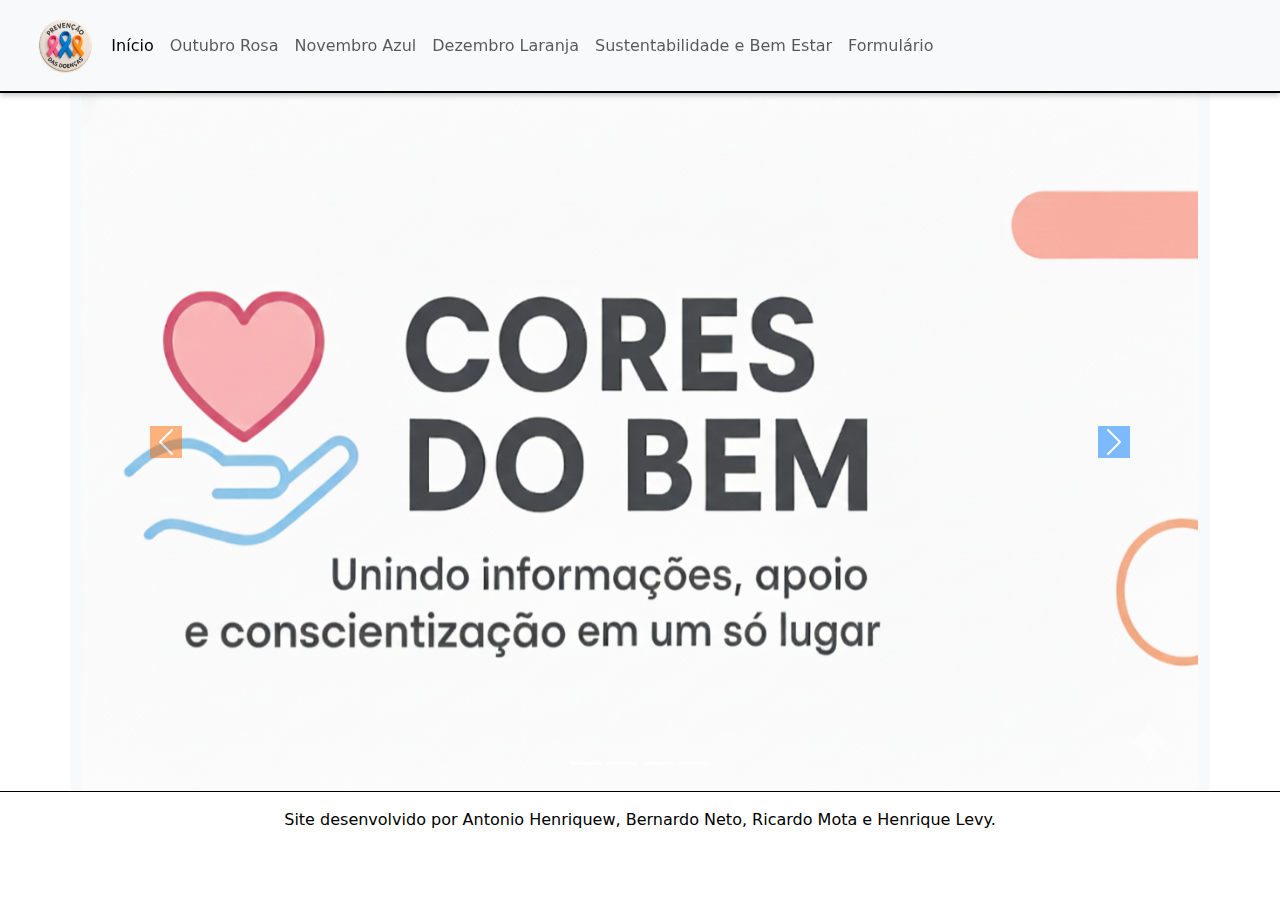
<file: index.html>
<!DOCTYPE html>
<html lang="pt-BR">
<head>
    <meta charset="UTF-8">
    <meta name="viewport" content="width=device-width, initial-scale=1.0">
    <title>Início - Cores do Bem</title>
    <link rel="stylesheet" href="style.css">
    <link href="https://cdn.jsdelivr.net/npm/bootstrap@5.3.3/dist/css/bootstrap.min.css" rel="stylesheet">
    <link rel="icon" type="image/x-icon" href="Imagens/logo.png">
    <script src="https://cdn.jsdelivr.net/npm/bootstrap@5.3.3/dist/js/bootstrap.bundle.min.js"></script>
</head>

<body>
    <nav class="navbar navbar-expand-lg bg-body-tertiary sticky-top">
        
        <div class="container-fluid">
            <a class="navbar-brand" href="#"></a>
            <img src="Imagens/logo.png" alt="Logo do site" class="logo">
            <button class="navbar-toggler" type="button" data-bs-toggle="collapse" data-bs-target="#navbarColor04" aria-controls="navbarColor04" aria-expanded="false" aria-label="Toggle navigation">
            <span class="navbar-toggler-icon"></span>
            </button>

                <div class="collapse navbar-collapse" id="navbarColor04">
                    <ul class="navbar-nav me-auto">
                        <li class="nav-item">
                            <a class="nav-link active" href="#">Início
                            <span class="visually-hidden">(current)</span>
                            </a>
                        </li>
                        <li class="nav-item">
                            <a class="nav-link" href="outubro_rosa.html">Outubro Rosa</a>
                        </li>
                        <li class="nav-item">
                        <a class="nav-link" href="novembro_azul.html">Novembro Azul</a>
                        </li>
                        <li class="nav-item">
                            <a class="nav-link" href="dezembro_laranja.html">Dezembro Laranja</a>
                        </li>
                        <li class="nav-item">
                            <a class="nav-link" href="ods.html">Sustentabilidade e Bem Estar</a>
                        </li>
                        <li class="nav-item">
                            <a class="nav-link" href="formulario.html">Formulário</a>
                        </li>
                    </ul>
            </div>
        </div>
    </nav>

    <section class="container container-fluid bg-body-tertiary text-black">
            <div id="demo" class="carousel slide" data-bs-ride="carousel">
                <div class="carousel-indicators">
                    <button type="button" data-bs-target="#demo" data-bs-slide-to="0" class="active"></button>
                    <button type="button" data-bs-target="#demo" data-bs-slide-to="1"></button>
                    <button type="button" data-bs-target="#demo" data-bs-slide-to="2"></button>
                    <button type="button" data-bs-target="#demo" data-bs-slide-to="3"></button>
                </div>

                <div class="carousel-inner">
                    <div class="carousel-item active">
                        <img src="Imagens/banner.png" alt="Banner do site escrito cores do bem" class="d-block" style="width:100%">
                    </div>

                    <div class="carousel-item">
                        <img src="Imagens/outubrott.png" alt="Outubro rosa" class="d-block" style="width:100%">
                    </div>

                    <div class="carousel-item">
                        <img src="Imagens/novembrott.png" alt="Novembro azul" class="d-block" style="width:100%">
                    </div>

                    <div class="carousel-item">
                        <img src="Imagens/dezembrott.png" alt="Dezembro laranja" class="d-block" style="width:100%">
                    </div>
                </div>

                <button class="carousel-control-prev" type="button" data-bs-target="#demo" data-bs-slide="prev">
                    <span class="carousel-control-prev-icon"></span>
                </button>
                
                <button class="carousel-control-next" type="button" data-bs-target="#demo" data-bs-slide="next">
                    <span class="carousel-control-next-icon"></span>
                </button>
            </div>
    </section>

    <div vw class="enabled">
        <div vw-access-button class="active"></div>
            <div vw-plugin-wrapper>
                <div class="vw-plugin-top-wrapper"></div>
            </div>
    </div>
    <script src="https://vlibras.gov.br/app/vlibras-plugin.js"></script>
    <script>
    new window.VLibras.Widget('https://vlibras.gov.br/app');
    </script>

    <footer>
        <p>Site desenvolvido por Antonio Henriquew, Bernardo Neto, Ricardo Mota e Henrique Levy.</p>
    </footer>
</body>
</html>
</file>
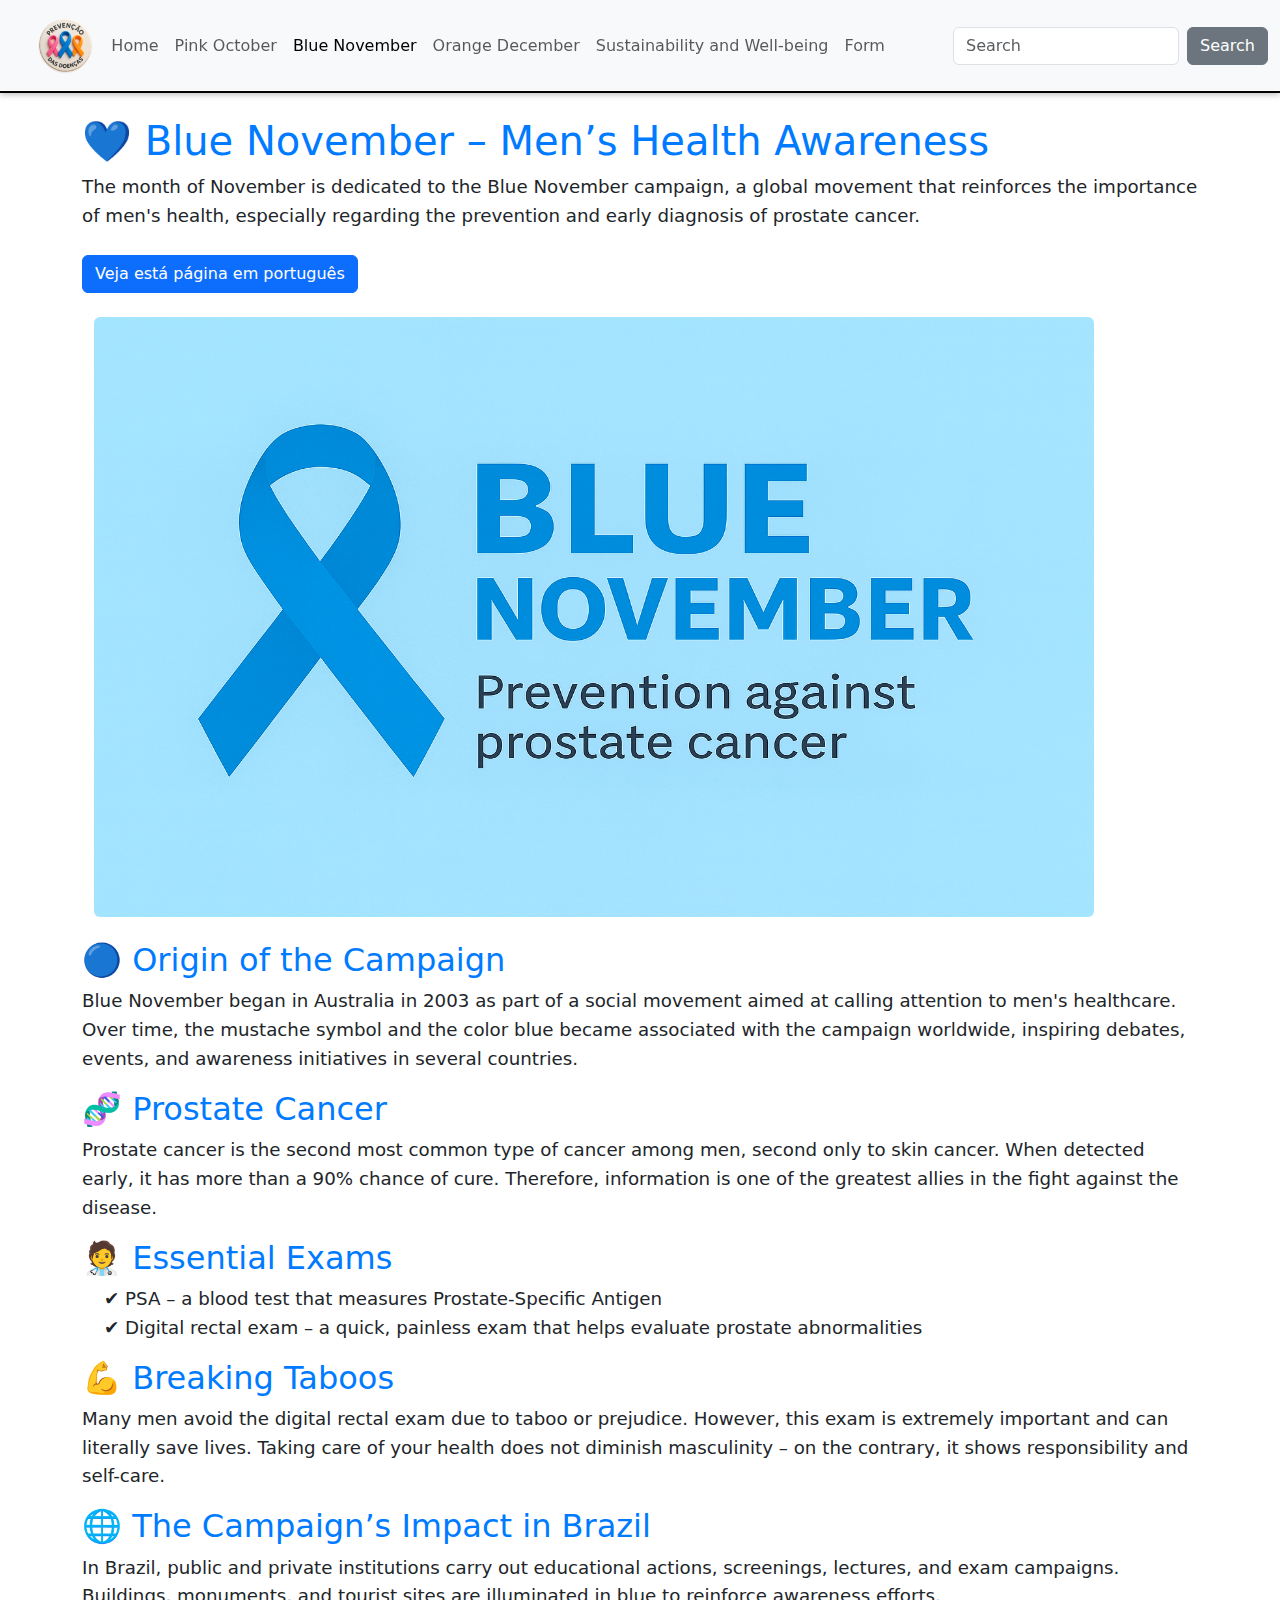
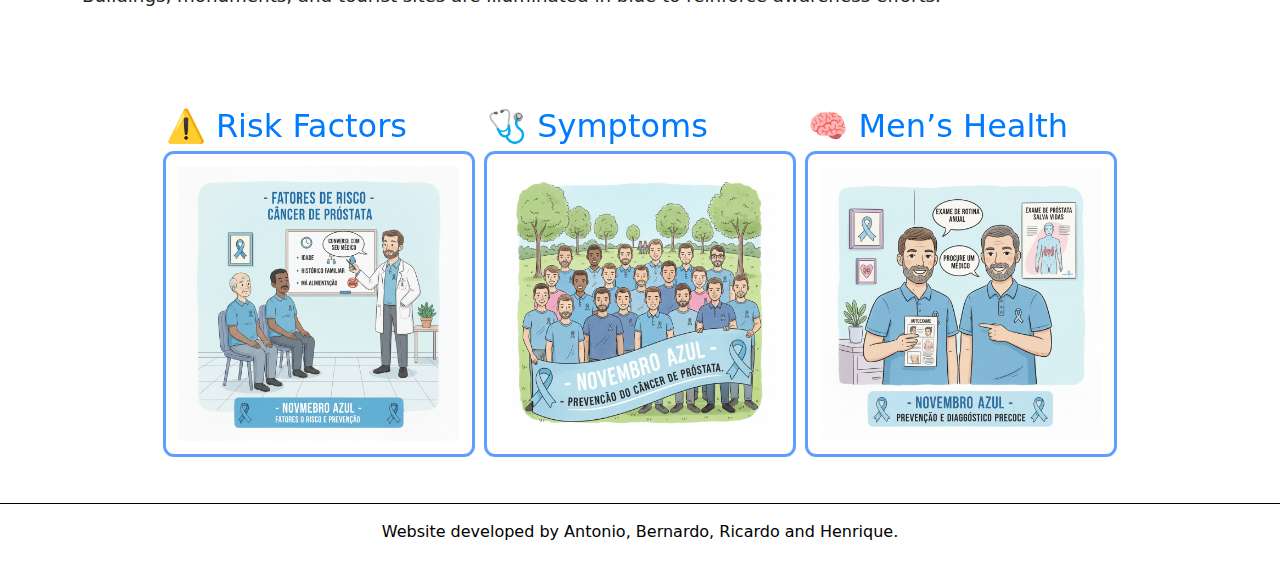
<file: blue_november.html>
<!DOCTYPE html>
<html lang="en">
<head>
    <meta charset="UTF-8">
    <meta name="viewport" content="width=device-width, initial-scale=1.0">
    <title>Blue November - Cores do Bem</title>
    <link rel="stylesheet" href="style.css">
    <link href="https://cdn.jsdelivr.net/npm/bootstrap@5.3.3/dist/css/bootstrap.min.css" rel="stylesheet">
    <script src="https://cdn.jsdelivr.net/npm/bootstrap@5.3.3/dist/js/bootstrap.bundle.min.js"></script>
    <script src="https://code.jquery.com/jquery-3.6.0.min.js"></script>
    <link rel="icon" type="image/x-icon" href="Imagens/logo.png">
</head>

<body>
<nav class="navbar navbar-expand-lg bg-body-tertiary sticky-top">
    <div class="container-fluid">
        <a class="navbar-brand" href="#"></a>
        <img src="Imagens/logo.png" alt="Website logo" class="logo">
        <button class="navbar-toggler" type="button" data-bs-toggle="collapse" data-bs-target="#navbarColor04" aria-controls="navbarColor04" aria-expanded="false" aria-label="Toggle navigation">
            <span class="navbar-toggler-icon"></span>
        </button>

        <div class="collapse navbar-collapse" id="navbarColor04">
            <ul class="navbar-nav me-auto">
                <li class="nav-item">
                    <a class="nav-link" href="index.html">Home</a>
                </li>
                <li class="nav-item">
                    <a class="nav-link" href="outubro_rosa.html">Pink October</a>
                </li>
                <li class="nav-item">
                    <a class="nav-link active" href="blue_november.html">Blue November</a>
                </li>
                <li class="nav-item">
                    <a class="nav-link" href="dezembro_laranja.html">Orange December</a>
                </li>
                <li class="nav-item">
                    <a class="nav-link" href="ods.html">Sustainability and Well-being</a>
                </li>
                <li class="nav-item">
                    <a class="nav-link" href="formulario.html">Form</a>
                </li>
            </ul>

            <form class="d-flex">
                <input class="form-control me-sm-2" type="search" placeholder="Search">
                <button class="btn btn-secondary my-2 my-sm-0" type="submit">Search</button>
            </form>
        </div>
    </div>
</nav>

<div class="container mt-4">
    <h1 style="color: #007BFF;">💙 Blue November – Men’s Health Awareness</h1>
    <p>
        The month of November is dedicated to the Blue November campaign, a global movement that reinforces the importance 
        of men's health, especially regarding the prevention and early diagnosis of prostate cancer.
    </p>
    <a href="novembro_azul.html" class="btn btn-primary mt-2">Veja está página em português</a>

    <div class="container mt-4">
        <img src="Imagens/eng_nov_copy_1000x600.png" alt="Blue November" class="img-fluid">
    </div><br>

    <h2 style="color: #007BFF;">🔵 Origin of the Campaign</h2>
    <p>
        Blue November began in Australia in 2003 as part of a social movement aimed at calling attention to men's healthcare. 
        Over time, the mustache symbol and the color blue became associated with the campaign worldwide, inspiring debates, 
        events, and awareness initiatives in several countries.
    </p>

    <h2 style="color: #007BFF;">🧬 Prostate Cancer</h2>
    <p>
        Prostate cancer is the second most common type of cancer among men, second only to skin cancer.  
        When detected early, it has more than a 90% chance of cure. Therefore, information is one of the greatest allies 
        in the fight against the disease.
    </p>

    <h2 style="color: #007BFF;">🧑‍⚕️ Essential Exams</h2>
    <ul>
        <li>✔ PSA – a blood test that measures Prostate-Specific Antigen</li>
        <li>✔ Digital rectal exam – a quick, painless exam that helps evaluate prostate abnormalities</li>
    </ul>

    <h2 style="color: #007BFF;">💪 Breaking Taboos</h2>
    <p>
        Many men avoid the digital rectal exam due to taboo or prejudice.  
        However, this exam is extremely important and can literally save lives.  
        Taking care of your health does not diminish masculinity – on the contrary, it shows responsibility and self-care.
    </p>

    <h2 style="color: #007BFF;">🌐 The Campaign’s Impact in Brazil</h2>
    <p>
        In Brazil, public and private institutions carry out educational actions, screenings, lectures, and exam campaigns.  
        Buildings, monuments, and tourist sites are illuminated in blue to reinforce awareness efforts.
    </p>

        <section id="linguagens" class="container p-5 my-5 bg-white text-white">
        <div class="flip-card">
            <h2 style="color: #007BFF;">⚠️ Risk Factors</h2>
            <div class="flip-card-inner">
                <div class="flip-card-front" style="box-shadow: 0px 0px 0px 3px rgba(0, 102, 255, 0.637);">
                    <img src="Imagens/card_nov2.png" class="cards">
                </div>
                <div class="flip-card-back" style="background-image: url(Imagens/fundoazul.png)">
                    <ul>
                        <li>👴 Age over 50</li>
                        <li>🧬 Family history</li>
                        <li>👨🏿 Higher incidence in Black men</li>
                        <li>⚖️ Obesity and poor diet</li>
                        <li>🚶 Sedentary lifestyle</li>
                    </ul>
                </div>
            </div>
        </div>

        <div class="flip-card">
            <h2 style="color: #007BFF;">🩺 Symptoms</h2>
            <div class="flip-card-inner">
                <div class="flip-card-front" style="box-shadow: 0px 0px 0px 3px rgba(0, 102, 255, 0.637);">
                    <img src="Imagens/card_nov.png" class="cards">
                </div>
                <div class="flip-card-back" style="background-image: url(Imagens/fundoazul.png)">
                    <ul>
                        <li>💧 Difficulty urinating</li>
                        <li>🔥 Burning sensation</li>
                        <li>🩸 Blood in the urine</li>
                        <li>⚠️ Bone pain</li>
                    </ul>
                </div>
            </div>
        </div>

        <div class="flip-card">
            <h2 style="color: #007BFF;">🧠 Men’s Health</h2>
            <div class="flip-card-inner">
                <div class="flip-card-front" style="box-shadow: 0px 0px 0px 3px rgba(0, 102, 255, 0.637);">
                    <img src="Imagens/card_nov3.png" class="cards">
                </div>
                <div class="flip-card-back" style="background-image: url(Imagens/fundoazul.png)">
                    <ul>
                        <li>❤️ Cardiovascular health</li>
                        <li>⚖️ Weight control</li>
                        <li>🧘 Mental health and depression prevention</li>
                        <li>🍎 Healthy lifestyle habits</li>
                        <li>🚭 Smoking cessation</li>
                    </ul>
                </div>
            </div>
        </div>
    </section>
</div>

<footer>
    <p>Website developed by Antonio, Bernardo, Ricardo and Henrique.</p>
</footer>

<div vw class="enabled">
    <div vw-access-button class="active"></div>
    <div vw-plugin-wrapper>
        <div class="vw-plugin-top-wrapper"></div>
    </div>
</div>
<script src="https://vlibras.gov.br/app/vlibras-plugin.js"></script>
<script> new window.VLibras.Widget('https://vlibras.gov.br/app'); </script>
<script>
    $('.flip-card').on('click', function () {
        $(this).find('.flip-card-inner').toggleClass('flipped');
    });
</script>

</body>
</html>
</file>
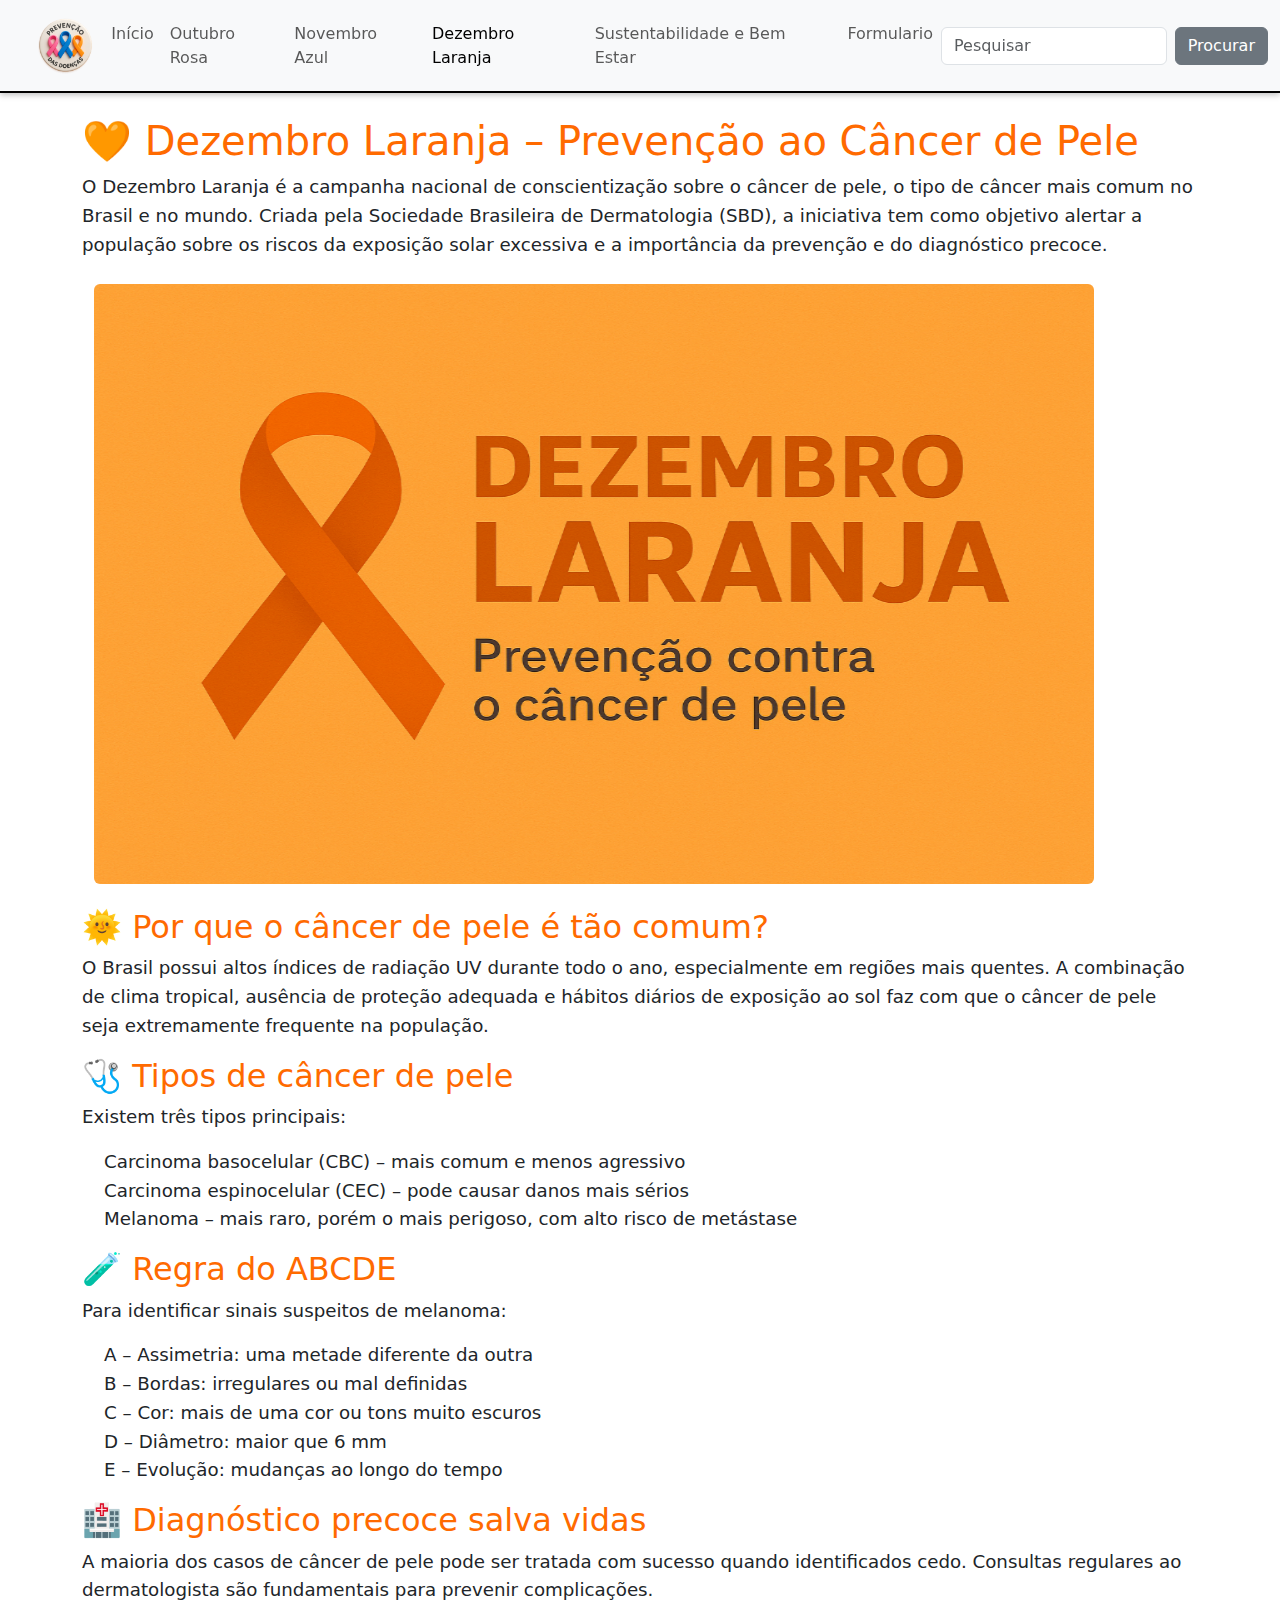
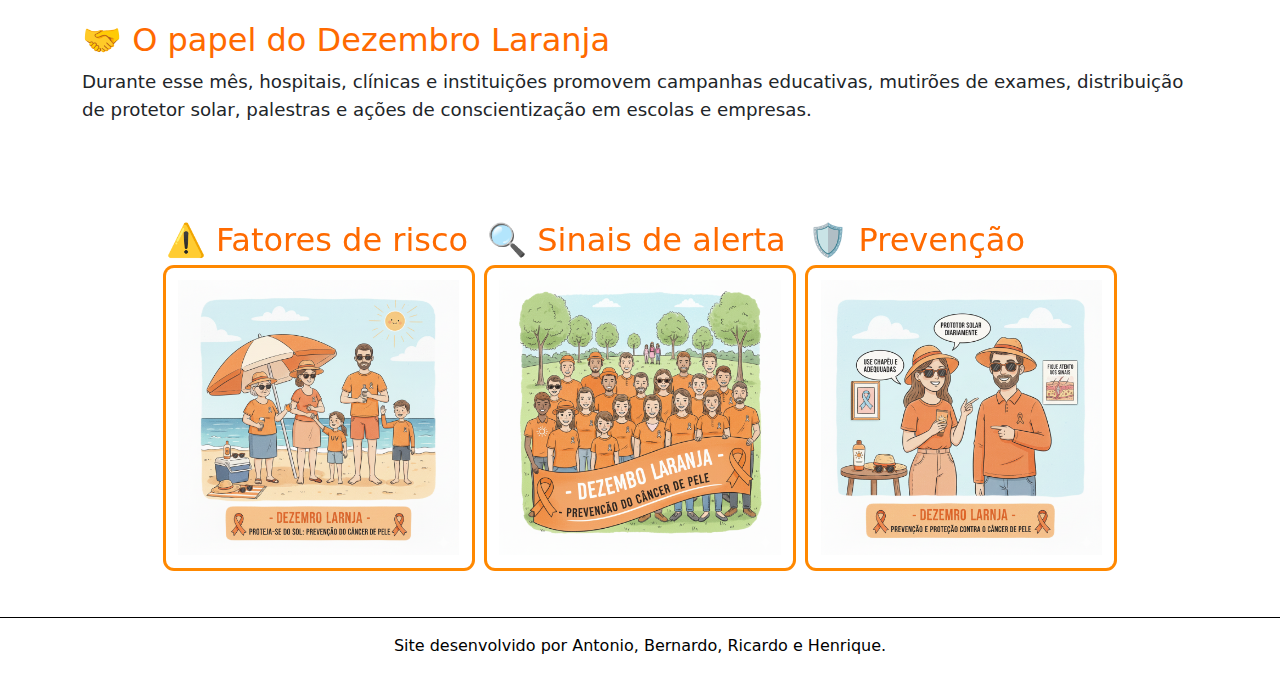
<file: dezembro_laranja.html>
<!DOCTYPE html>
<html lang="pt-BR">
<head>
    <meta charset="UTF-8">
    <meta name="viewport" content="width=device-width, initial-scale=1.0">
    <title>Dezembro Laranja - Cores do Bem</title>
    <link rel="stylesheet" href="style.css">
    <link href="https://cdn.jsdelivr.net/npm/bootstrap@5.3.3/dist/css/bootstrap.min.css" rel="stylesheet">
    <script src="https://cdn.jsdelivr.net/npm/bootstrap@5.3.3/dist/js/bootstrap.bundle.min.js"></script>
    <script src="https://code.jquery.com/jquery-3.6.0.min.js"></script>
    <link rel="icon" type="image/x-icon" href="Imagens/logo.png">
</head>

<body>
<nav class="navbar navbar-expand-lg bg-body-tertiary sticky-top">
    <div class="container-fluid">
        <a class="navbar-brand" href="#"></a>
        <img src="Imagens/logo.png" alt="Logo do site" class="logo">
        <button class="navbar-toggler" type="button" data-bs-toggle="collapse" data-bs-target="#navbarColor04" aria-controls="navbarColor04" aria-expanded="false" aria-label="Toggle navigation">
            <span class="navbar-toggler-icon"></span>
        </button>
        <div class="collapse navbar-collapse" id="navbarColor04">
            <ul class="navbar-nav me-auto">
                <li class="nav-item">
                    <a class="nav-link" href="index.html">Início</a>
                </li>
                <li class="nav-item">
                    <a class="nav-link" href="outubro_rosa.html">Outubro Rosa</a>
                </li>
                <li class="nav-item">
                    <a class="nav-link" href="novembro_azul.html">Novembro Azul</a>
                </li>
                <li class="nav-item">
                    <a class="nav-link active" href="dezembro_laranja.html">Dezembro Laranja</a>
                </li>
                <li class="nav-item">
                    <a class="nav-link" href="ods.html">Sustentabilidade e Bem Estar</a>
                </li>
                <li class="nav-item">
                    <a class="nav-link" href="formulario.html">Formulario</a>
                </li>
            </ul>

            <form class="d-flex">
                <input class="form-control me-sm-2" type="search" placeholder="Pesquisar">
                <button class="btn btn-secondary my-2 my-sm-0" type="submit">Procurar</button>
            </form>
        </div>
    </div>
</nav>

<div class="container mt-4">
    <h1 style="color: #ff6a00;">🧡 Dezembro Laranja – Prevenção ao Câncer de Pele</h1>
    <p>
        O Dezembro Laranja é a campanha nacional de conscientização sobre o
        câncer de pele, o tipo de câncer mais comum no Brasil e no mundo.
        Criada pela Sociedade Brasileira de Dermatologia (SBD), a iniciativa tem como objetivo alertar
        a população sobre os riscos da exposição solar excessiva e a importância da prevenção e do
        diagnóstico precoce.
    </p>

    <div class="container mt-4">
        <img src="Imagens/pgn-dez_copy_1000x600.png" alt="Dezembro Laranja" class="img-fluid">
    </div><br>

    <h2 style="color: #ff6a00;">🌞 Por que o câncer de pele é tão comum?</h2>
    <p>
        O Brasil possui altos índices de radiação UV durante todo o ano, especialmente em regiões mais quentes.
        A combinação de clima tropical, ausência de proteção adequada e hábitos diários de exposição ao sol faz 
        com que o câncer de pele seja extremamente frequente na população.
    </p>

    <h2 style="color: #ff6a00;">🩺 Tipos de câncer de pele</h2>
    <p>Existem três tipos principais:</p>

    <ul>
        <li>Carcinoma basocelular (CBC) – mais comum e menos agressivo</li>
        <li>Carcinoma espinocelular (CEC) – pode causar danos mais sérios</li>
        <li>Melanoma – mais raro, porém o mais perigoso, com alto risco de metástase</li>
    </ul>

    <h2 style="color: #ff6a00;">🧪 Regra do ABCDE</h2>
    <p>
        Para identificar sinais suspeitos de melanoma:
    </p>

    <ul>
        <li>A – Assimetria: uma metade diferente da outra</li>
        <li>B – Bordas: irregulares ou mal definidas</li>
        <li>C – Cor: mais de uma cor ou tons muito escuros</li>
        <li>D – Diâmetro: maior que 6 mm</li>
        <li>E – Evolução: mudanças ao longo do tempo</li>
    </ul>

    <h2 style="color: #ff6a00;">🏥 Diagnóstico precoce salva vidas</h2>
    <p>
        A maioria dos casos de câncer de pele pode ser tratada com sucesso quando identificados cedo.  
        Consultas regulares ao dermatologista são fundamentais para prevenir complicações.
    </p>

    <h2 style="color: #ff6a00;">🤝 O papel do Dezembro Laranja</h2>
    <p>
        Durante esse mês, hospitais, clínicas e instituições promovem campanhas educativas, mutirões de exames, 
        distribuição de protetor solar, palestras e ações de conscientização em escolas e empresas.
    </p>

    <section id="linguagens" class="container p-5 my-5 bg-white text-white">
    <div class="flip-card">
        <h2 style="color: #ff6a00;">⚠️ Fatores de risco</h2>
            <div class="flip-card-inner">
                <div class="flip-card-front" style="box-shadow: 0px 0px 0px 3px rgb(255, 136, 0);">
                    <img src="Imagens/card_dez2.png" class="cards">
                </div>
                <div class="flip-card-back" style="background-image: url(Imagens/fundolaranja.png)">
                    <ul>
                        <li>☀ Exposição solar intensa e sem proteção</li>
                        <li>🏖 Trabalhar ao ar livre diariamente</li>
                        <li>👩‍🦳 Pele, olhos e cabelos claros</li>
                        <li>🧬 Histórico familiar</li>
                        <li>🔥 Queimaduras solares graves</li>
                        <li>📍 Morar em regiões de alta radiação UV</li>
                    </ul>
                </div>
            </div>
    </div>
    
    <div class="flip-card">
        <h2 style="color: #ff6a00;">🔍 Sinais de alerta</h2>
            <div class="flip-card-inner">
                <div class="flip-card-front" style="box-shadow: 0px 0px 0px 3px rgb(255, 136, 0);">
                    <img src="Imagens/card_dzb.png" class="cards">
                </div>
                <div class="flip-card-back" style="background-image: url(Imagens/fundolaranja.png)">
                    <ul>
                        <li>⚫ Pintas que mudam de cor, formato ou tamanho</li>
                        <li>🩸 Feridas que não cicatrizam</li>
                        <li>🔴 Manchas elevadas, ásperas ou sangrando</li>
                        <li>🔺 Lesões com bordas irregulares</li>
                    </ul>
                </div>
            </div>
    </div>

    <div class="flip-card">
        <h2 style="color: #ff6a00;">🛡 Prevenção</h2>
            <div class="flip-card-inner">
                <div class="flip-card-front" style="box-shadow: 0px 0px 0px 3px rgba(255, 136, 0);">
                    <img src="Imagens/card_dez3.png" class="cards">
                </div>
                <div class="flip-card-back" style="background-image: url(Imagens/fundolaranja.png)">
                    <ul>
                        <li>🧴 Use protetor solar FPS 30+ diariamente</li>
                        <li>⛱ Reaplique o protetor a cada 2 horas</li>
                        <li>🧢 Use chapéus, roupas leves e camisetas com proteção solar</li>
                        <li>🌞 Evite exposição ao sol entre 10h e 16h</li>
                        <li>☁ Mesmo em dias nublados, use protetor</li>
                    </ul>
                </div>
            </div>
    </div>

</div>
</section>

<footer>
    <p>Site desenvolvido por Antonio, Bernardo, Ricardo e Henrique.</p>
</footer>

<div vw class="enabled">
    <div vw-access-button class="active"></div>
    <div vw-plugin-wrapper>
        <div class="vw-plugin-top-wrapper"></div>
    </div>
</div>
<script src="https://vlibras.gov.br/app/vlibras-plugin.js"></script>
<script>
    new window.VLibras.Widget('https://vlibras.gov.br/app');
</script>
<script>
    $('.flip-card').on('click', function() {
        $(this).find('.flip-card-inner').toggleClass('flipped');
    })
</script>
</body>
</html>
</file>
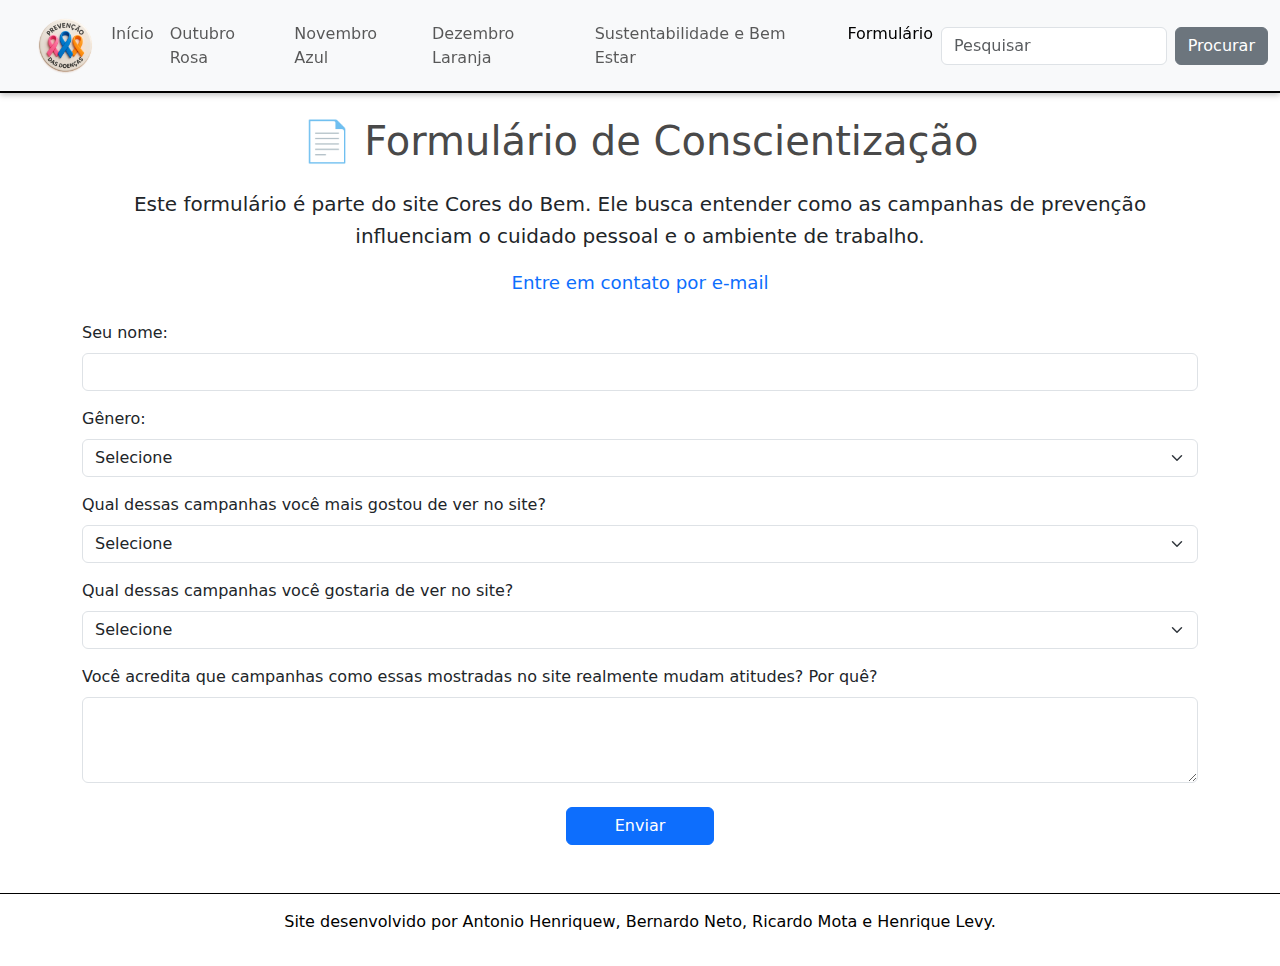
<file: formulario.html>
<!DOCTYPE html>
<html lang="pt-BR">
<head>
    <meta charset="UTF-8">
    <meta name="viewport" content="width=device-width, initial-scale=1.0">
    <title>Formulário - Cores do Bem</title>
    <link rel="stylesheet" href="style.css">
    <link href="https://cdn.jsdelivr.net/npm/bootstrap@5.3.3/dist/css/bootstrap.min.css" rel="stylesheet">
    <script src="https://cdn.jsdelivr.net/npm/bootstrap@5.3.3/dist/js/bootstrap.bundle.min.js"></script>
    <link rel="icon" type="image/x-icon" href="Imagens/logo.png">
</head>

<body>
    <nav class="navbar navbar-expand-lg bg-body-tertiary sticky-top">
        
        <div class="container-fluid">
            <a class="navbar-brand" href="#"></a>
            <img src="Imagens/logo.png" alt="Logo do site" class="logo">
            <button class="navbar-toggler" type="button" data-bs-toggle="collapse" data-bs-target="#navbarColor04" aria-controls="navbarColor04" aria-expanded="false" aria-label="Toggle navigation">
            <span class="navbar-toggler-icon"></span>
            </button>

                <div class="collapse navbar-collapse" id="navbarColor04">
                    <ul class="navbar-nav me-auto">
                        <li class="nav-item">
                            <a class="nav-link" href="index.html">Início
                            <span class="visually-hidden">(current)</span>
                            </a>
                        </li>
                        <li class="nav-item">
                            <a class="nav-link" href="outubro_rosa.html">Outubro Rosa</a>
                        </li>
                        <li class="nav-item">
                        <a class="nav-link" href="novembro_azul.html">Novembro Azul</a>
                        </li>
                        <li class="nav-item">
                            <a class="nav-link" href="dezembro_laranja.html">Dezembro Laranja</a>
                        </li>
                        <li class="nav-item">
                            <a class="nav-link" href="ods.html">Sustentabilidade e Bem Estar</a>
                        </li>
                        <li class="nav-item">
                            <a class="nav-link active" href="formulario.html">Formulário</a>
                        </li>
                    </ul>
      <form class="d-flex">
        <input class="form-control me-sm-2" type="search" placeholder="Pesquisar">
        <button class="btn btn-secondary my-2 my-sm-0" type="submit">Procurar</button>
      </form>
            </div>
        </div>
    </nav>

<div class="container mt-4 mb-5">
    <h1 class="text-center mb-4" style="color:#494949;">📄 Formulário de Conscientização</h1>
    <p class="text-center fs-5">
        Este formulário é parte do site Cores do Bem. Ele busca entender como as campanhas de prevenção influenciam o cuidado pessoal e o ambiente de trabalho.
    </p>
    <p class="text-center">
        <a href="mailto:seu.email@exemplo.com" class="text-primary text-decoration-none" id="email">
            Entre em contato por e-mail
        </a>
    </p>

    <form id="formConscientizacao" class="mt-4 needs-validation" novalidate>
        <div class="mb-3">
            <label class="form-label">Seu nome:</label>
            <input type="text" class="form-control" id="nome" required>
            <div class="invalid-feedback">Informe seu nome.</div>
        </div>

        <div class="mb-3">
            <label class="form-label">Gênero:</label>
            <select class="form-select" id="genero" required>
                <option value="">Selecione</option>
                <option>Masculino</option>
                <option>Feminino</option>
                <option>Outros</option>
            </select>
            <div class="invalid-feedback">Escolha uma opção.</div>
        </div>

        <div class="mb-3">
            <label class="form-label">Qual dessas campanhas você mais gostou de ver no site?</label>
            <select class="form-select" id="campanhaConhecida" required>
                <option value="">Selecione</option>
                <option>Outubro Rosa</option>
                <option>Novembro Azul</option>
                <option>Dezembro Laranja</option>
            </select>
            <div class="invalid-feedback">Escolha uma campanha.</div>
        </div>

        <div class="mb-3">
            <label class="form-label">Qual dessas campanhas você gostaria de ver no site?</label>
            <select class="form-select" id="campanhaConhecida" required>
                <option value="">Selecione</option>
                <option>Janeiro Branco</option>
                <option>Fevereiro Roxo</option>
                <option>Junho Vermelho</option>
                <option>Setembro Amarelo</option>
            </select>
            <div class="invalid-feedback">Escolha uma campanha.</div>
        </div>

        <div class="mb-3">
            <label class="form-label">
                Você acredita que campanhas como essas mostradas no site realmente mudam atitudes? Por quê?
            </label>
            <textarea class="form-control" id="opiniao" rows="3" required></textarea>
            <div class="invalid-feedback">Escreva sua opinião.</div>
        </div>

        <div class="text-center mt-4">
            <button type="submit" class="btn btn-primary px-5">Enviar</button>
        </div>
    </form>
</div>

<footer>
    <p>Site desenvolvido por Antonio Henriquew, Bernardo Neto, Ricardo Mota e Henrique Levy.</p>
    
</footer>

<div vw class="enabled">
    <div vw-access-button class="active"></div>
    <div vw-plugin-wrapper>
        <div class="vw-plugin-top-wrapper"></div>
    </div>
</div>

<script src="https://vlibras.gov.br/app/vlibras-plugin.js"></script>
<script>
    new window.VLibras.Widget('https://vlibras.gov.br/app');
</script>

<script>
const campos = ["nome", "email", "genero", "campanhaConhecida", "opiniao",];
campos.forEach(id => {
    const campo = document.getElementById(id);
    if (localStorage.getItem(id)) {
        campo.value = localStorage.getItem(id);
    }
    campo.addEventListener("input", () => {
        localStorage.setItem(id, campo.value);
    });
});
(() => {
    const form = document.querySelector('.needs-validation');
    form.addEventListener('submit', e => {
        if (!form.checkValidity()) {
            e.preventDefault();
            e.stopPropagation();
        } else {
            alert("Formulário enviado com sucesso!");
            localStorage.clear();
        }
        form.classList.add('was-validated');
    });
})();
</script>
</body>
</html>
</file>
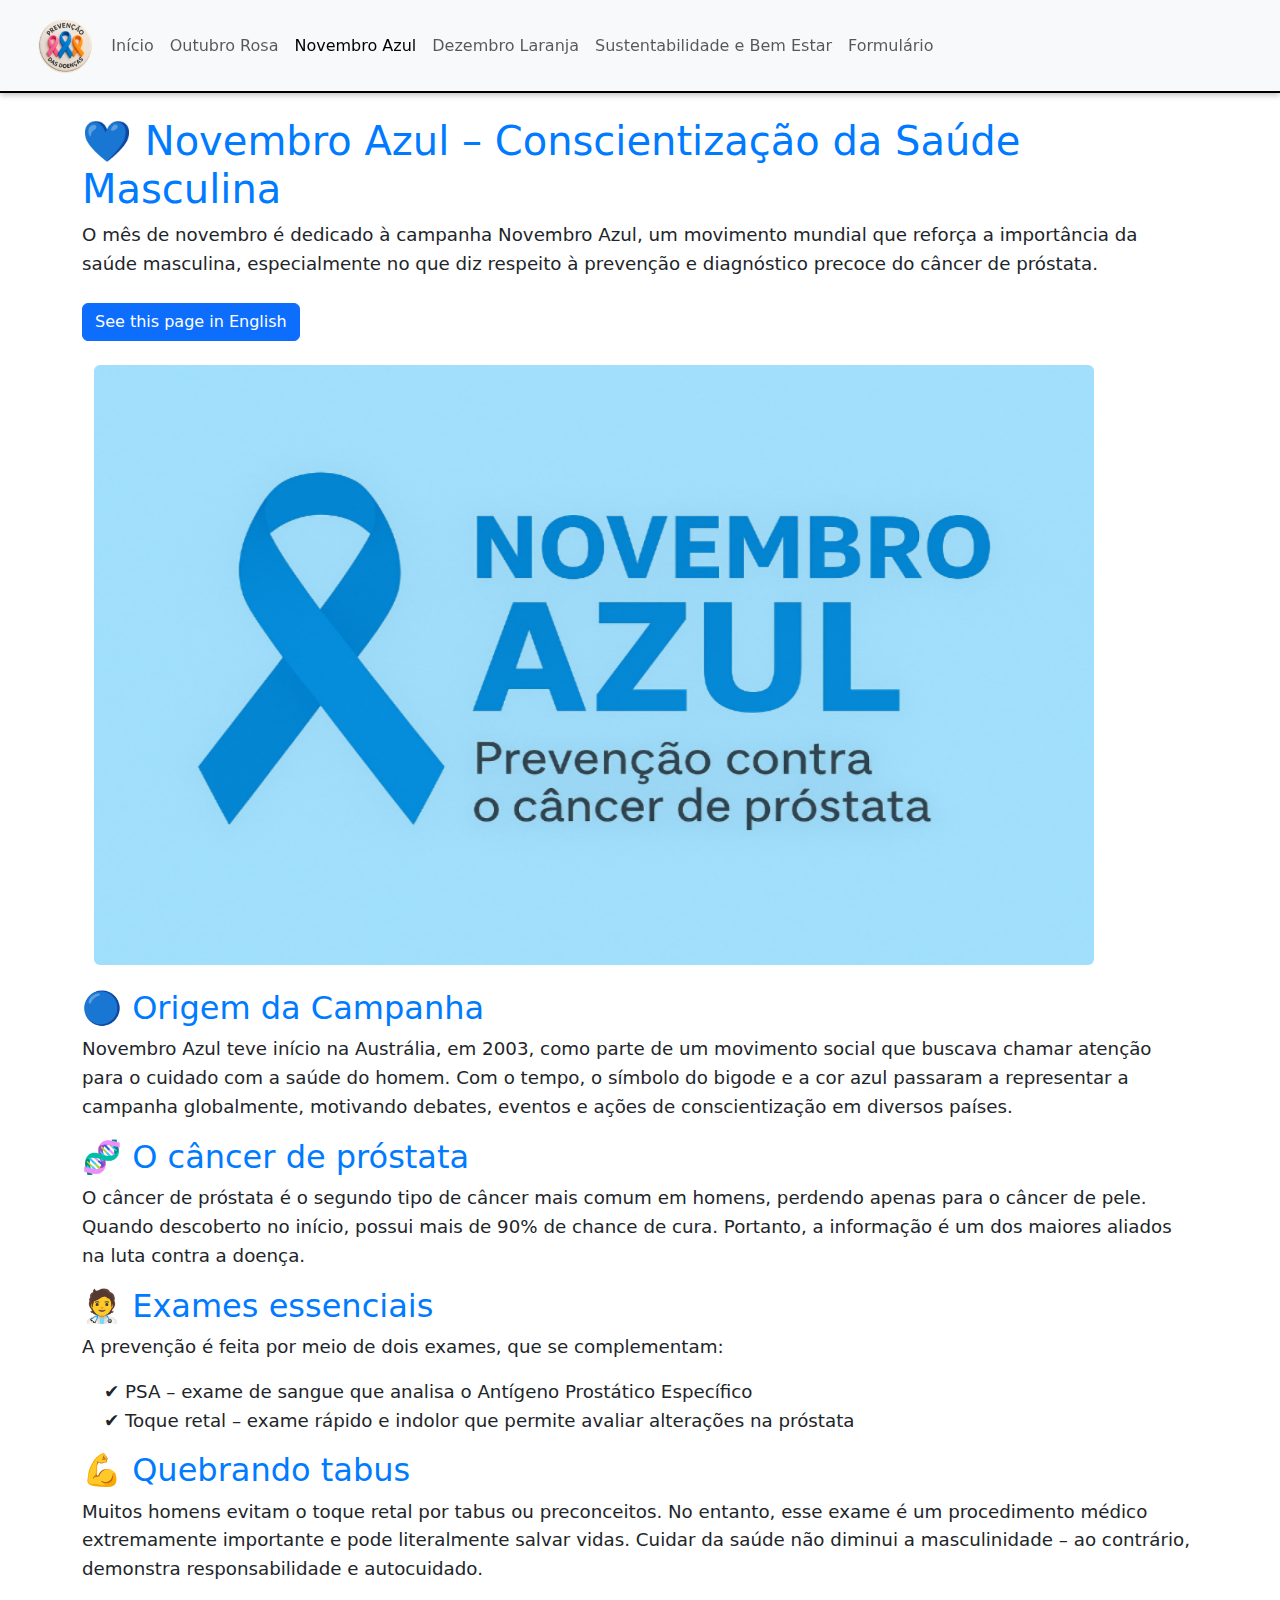
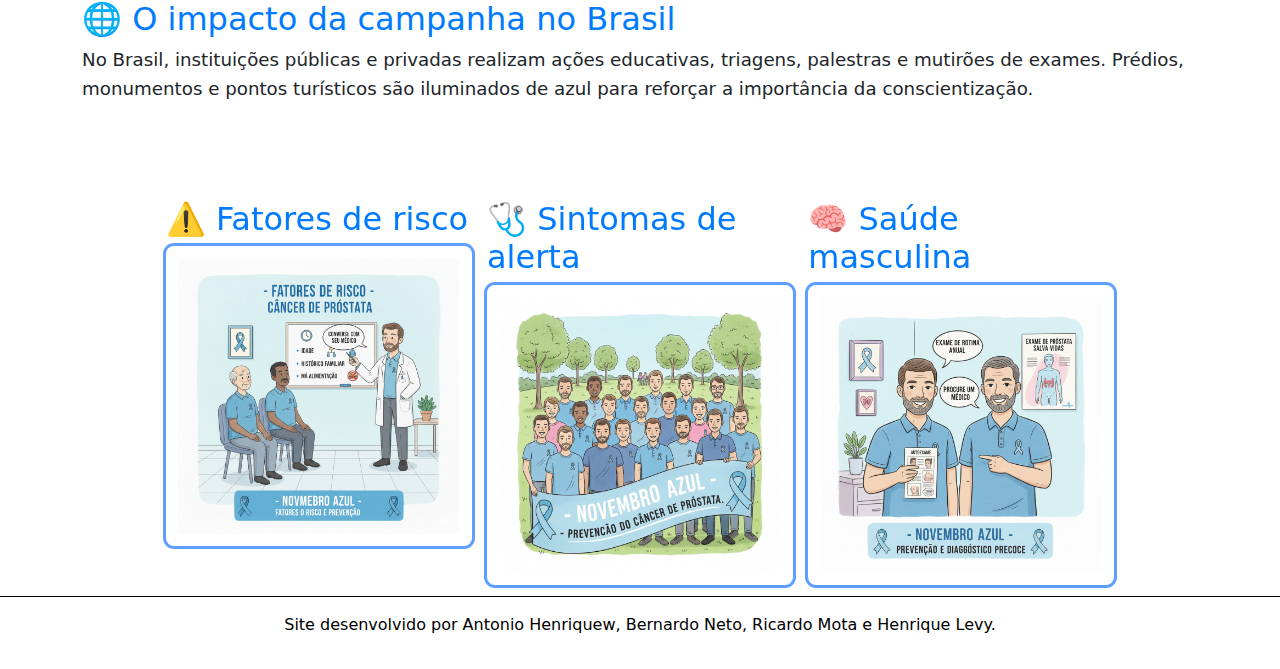
<file: novembro_azul.html>
<!DOCTYPE html>
<html lang="pt-BR">
<head>
    <meta charset="UTF-8">
    <meta name="viewport" content="width=device-width, initial-scale=1.0">
    <title>Novembro Azul - Cores do Bem</title>
    <link rel="stylesheet" href="style.css">
    <link href="https://cdn.jsdelivr.net/npm/bootstrap@5.3.3/dist/css/bootstrap.min.css" rel="stylesheet">
    <script src="https://cdn.jsdelivr.net/npm/bootstrap@5.3.3/dist/js/bootstrap.bundle.min.js"></script>
    <script src="https://code.jquery.com/jquery-3.6.0.min.js"></script>
    <link rel="icon" type="image/x-icon" href="Imagens/logo.png">
</head>

<body>
<nav class="navbar navbar-expand-lg bg-body-tertiary sticky-top">
    <div class="container-fluid">
        <a class="navbar-brand" href="#"></a>
        <img src="Imagens/logo.png" alt="Logo do site" class="logo">
        <button class="navbar-toggler" type="button" data-bs-toggle="collapse" data-bs-target="#navbarColor04" aria-controls="navbarColor04" aria-expanded="false" aria-label="Toggle navigation">
            <span class="navbar-toggler-icon"></span>
        </button>

        <div class="collapse navbar-collapse" id="navbarColor04">
            <ul class="navbar-nav me-auto">
                <li class="nav-item">
                    <a class="nav-link" href="index.html">Início</a>
                </li>
                <li class="nav-item">
                    <a class="nav-link" href="outubro_rosa.html">Outubro Rosa</a>
                </li>
                <li class="nav-item">
                    <a class="nav-link active" href="blue_november.html">Novembro Azul</a>
                </li>
                <li class="nav-item">
                    <a class="nav-link" href="dezembro_laranja.html">Dezembro Laranja</a>
                </li>
                <li class="nav-item">
                    <a class="nav-link" href="ods.html">Sustentabilidade e Bem Estar</a>
                </li>
                <li class="nav-item">
                    <a class="nav-link" href="formulario.html">Formulário</a>
                </li>
            </ul>
        </div>
    </div>
</nav>

<div class="container mt-4">
    <h1 style="color: #007BFF;">💙 Novembro Azul – Conscientização da Saúde Masculina</h1>
    <p>
        O mês de novembro é dedicado à campanha Novembro Azul, um movimento mundial que reforça a importância da saúde masculina, 
        especialmente no que diz respeito à prevenção e diagnóstico precoce do câncer de próstata.
    </p>
    <a href="blue_november.html" class="btn btn-primary mt-2">See this page in English</a>

    <div class="container mt-4">
        <img src="Imagens/pgn-nov_copy_1000x600.png" alt="Blue November" class="img-fluid">
    </div><br>

    <h2 style="color: #007BFF;">🔵 Origem da Campanha</h2>
    <p>
        Novembro Azul teve início na Austrália, em 2003, como parte de um movimento social que buscava chamar 
        atenção para o cuidado com a saúde do homem. Com o tempo, o símbolo do bigode e a cor azul passaram a 
        representar a campanha globalmente, motivando debates, eventos e ações de conscientização em diversos países.
    </p>

    <h2 style="color: #007BFF;">🧬 O câncer de próstata</h2>
    <p>
        O câncer de próstata é o segundo tipo de câncer mais comum em homens, perdendo apenas para o câncer de pele.  
        Quando descoberto no início, possui mais de 90% de chance de cura. Portanto, a informação é um dos maiores aliados 
        na luta contra a doença.
    </p>

    <h2 style="color: #007BFF;">🧑‍⚕️ Exames essenciais</h2>
    <p>
        A prevenção é feita por meio de dois exames, que se complementam:
    </p>

    <ul>
        <li>✔ PSA – exame de sangue que analisa o Antígeno Prostático Específico</li>
        <li>✔ Toque retal – exame rápido e indolor que permite avaliar alterações na próstata</li>
    </ul>

    <h2 style="color: #007BFF;">💪 Quebrando tabus</h2>
    <p>
        Muitos homens evitam o toque retal por tabus ou preconceitos.  
        No entanto, esse exame é um procedimento médico extremamente importante e pode literalmente salvar vidas.  
        Cuidar da saúde não diminui a masculinidade – ao contrário, demonstra responsabilidade e autocuidado.
    </p>

    <h2 style="color: #007BFF;">🌐 O impacto da campanha no Brasil</h2>
    <p>
        No Brasil, instituições públicas e privadas realizam ações educativas, triagens, palestras e mutirões de exames.  
        Prédios, monumentos e pontos turísticos são iluminados de azul para reforçar a importância da conscientização.
    </p>

    <section id="linguagens" class="container p-5 my-5 bg-white text-white">
        <div class="flip-card">
            <h2 style="color: #007BFF;">⚠️ Fatores de risco</h2>
                <div class="flip-card-inner">
                    <div class="flip-card-front" style="box-shadow: 0px 0px 0px 3px rgba(0, 102, 255, 0.637);">
                        <img src="Imagens/card_nov2.png" class="cards">
                    </div>
                    <div class="flip-card-back" style="background-image: url(Imagens/fundoazul.png)">
                        <ul>
                            <li>👴 Idade acima de 50 anos</li>
                            <li>🧬 Histórico familiar</li>
                            <li>👨🏿 Homens negros têm maior incidência</li>
                            <li>⚖️ Obesidade e má alimentação</li>
                            <li>🚶 Sedentarismo</li>
                        </ul>
                    </div>
                </div>
        </div>
    
        <div class="flip-card">
            <h2 style="color: #007BFF;">🩺 Sintomas de alerta</h2>
                <div class="flip-card-inner">
                    <div class="flip-card-front" style="box-shadow: 0px 0px 0px 3px rgba(0, 102, 255, 0.637);">
                        <img src="Imagens/card_nov.png" class="cards">
                    </div>
                    <div class="flip-card-back" style="background-image: url(Imagens/fundoazul.png)">
                        <ul>
                            <li>💧 Dificuldade ao urinar</li>
                            <li>🔥 Ardência</li>
                            <li>🩸 Presença de sangue na urina</li>
                            <li>⚠️ Dor óssea</li>
                        </ul>
                    </div>
                </div>
        </div>

        <div class="flip-card">
            <h2 style="color: #007BFF;">🧠 Saúde masculina</h2>
                <div class="flip-card-inner">
                    <div class="flip-card-front" style="box-shadow: 0px 0px 0px 3px rgba(0, 102, 255, 0.637);">
                        <img src="Imagens/card_nov3.png" class="cards">
                    </div>
                    <div class="flip-card-back" style="background-image: url(Imagens/fundoazul.png)">
                        <ul>
                            <li>❤️ Saúde cardiovascular</li>
                            <li>⚖️ Controle do peso</li>
                            <li>🧘 Saúde mental e prevenção da depressão</li>
                            <li>🍎 Hábitos de vida saudáveis</li>
                            <li>🚭 Combate ao tabagismo</li>
                        </ul>
                    </div>
                </div>
        </div>
    </section>
</div>

<footer>
    <p>Site desenvolvido por Antonio Henriquew, Bernardo Neto, Ricardo Mota e Henrique Levy.</p>
</footer>

<div vw class="enabled">
    <div vw-access-button class="active"></div>
    <div vw-plugin-wrapper>
        <div class="vw-plugin-top-wrapper"></div>
    </div>
</div>
<script src="https://vlibras.gov.br/app/vlibras-plugin.js"></script>
<script>
    new window.VLibras.Widget('https://vlibras.gov.br/app');
</script>
<script>
    $('.flip-card').on('click', function() {
        $(this).find('.flip-card-inner').toggleClass('flipped');
    })
</script>
</body>
</html>
</file>
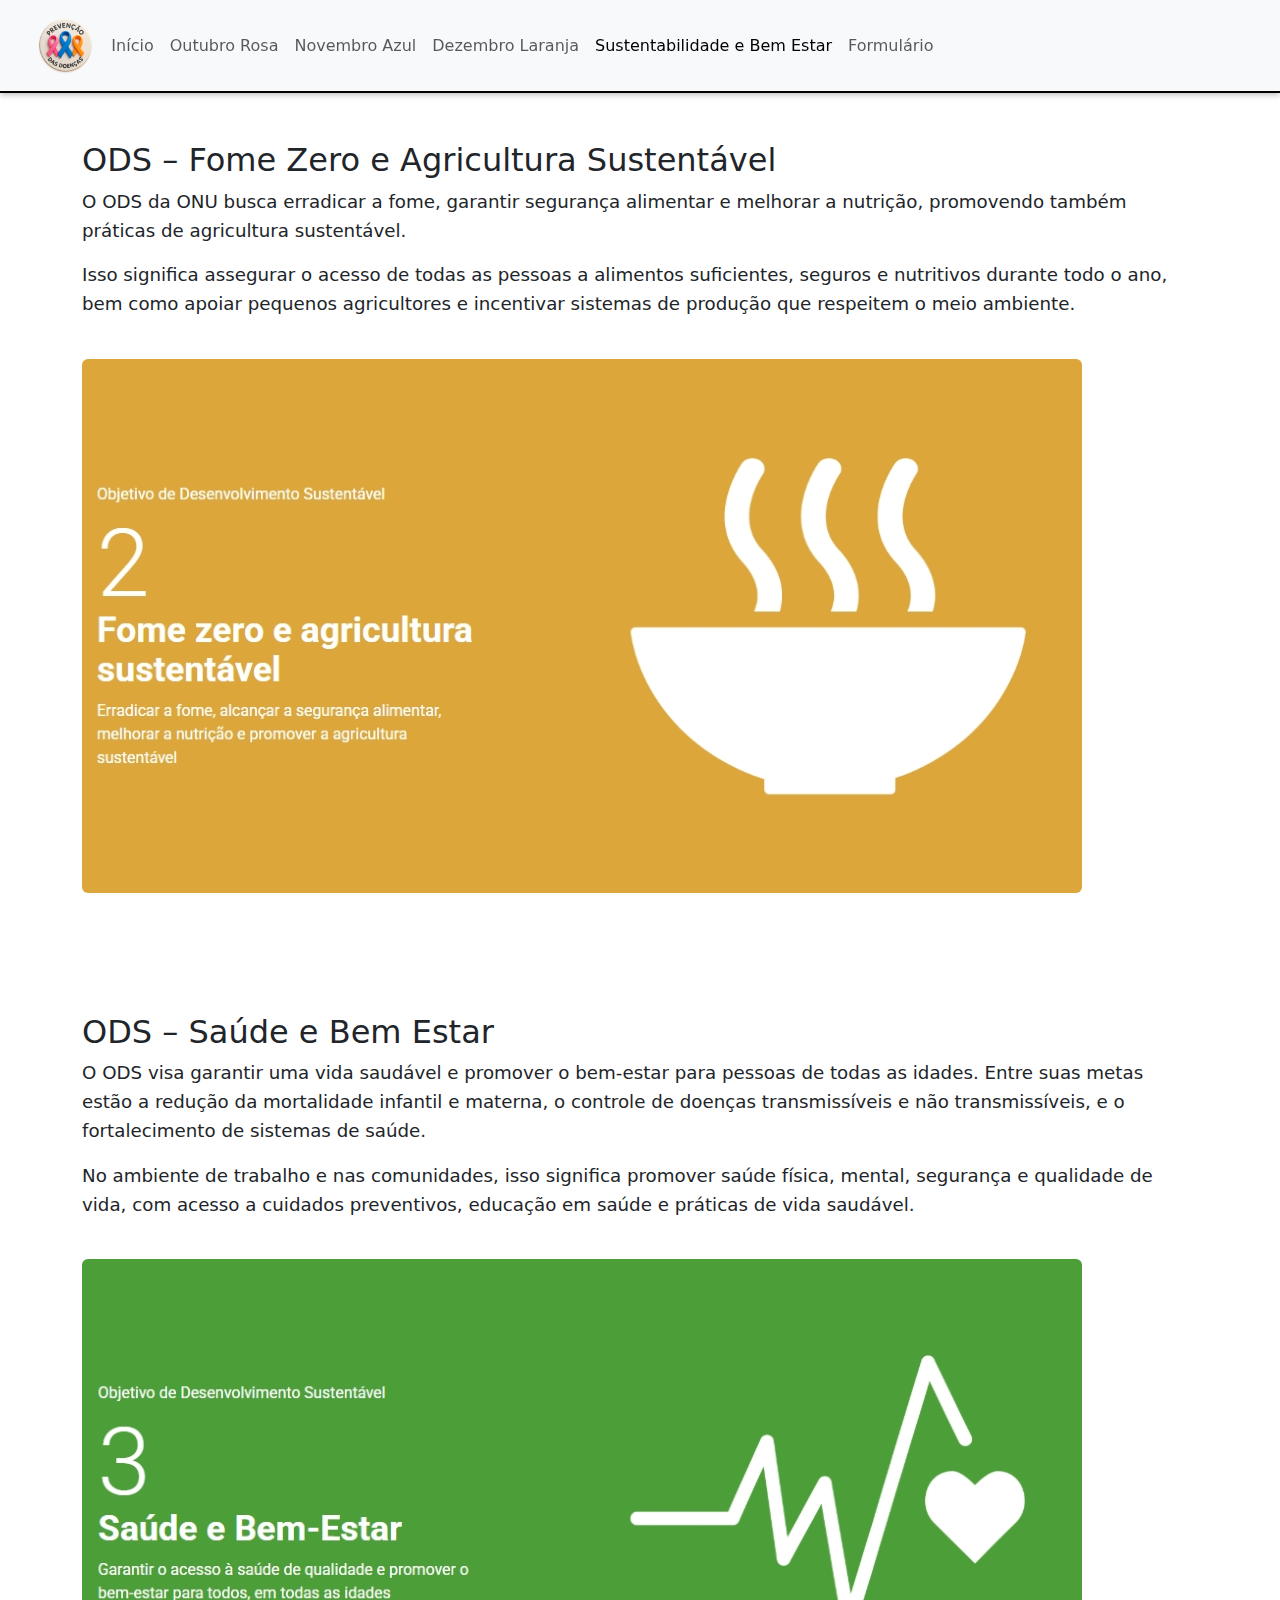
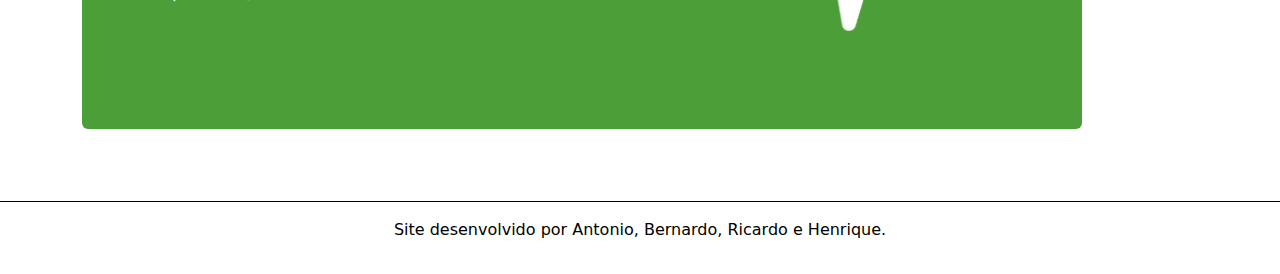
<file: ods.html>
<!DOCTYPE html>
<html lang="pt-BR">
<head>
    <meta charset="UTF-8">
    <meta name="viewport" content="width=device-width, initial-scale=1.0">
    <title>Sustentabilidade e Bem Estar - Cores do Bem</title>
    <link rel="stylesheet" href="style.css">
    <link href="https://cdn.jsdelivr.net/npm/bootstrap@5.3.3/dist/css/bootstrap.min.css" rel="stylesheet">
    <script src="https://cdn.jsdelivr.net/npm/bootstrap@5.3.3/dist/js/bootstrap.bundle.min.js"></script>
    <script src="https://code.jquery.com/jquery-3.6.0.min.js"></script>
    <link rel="icon" type="image/x-icon" href="Imagens/logo.png">
</head>

<body>
  <nav class="navbar navbar-expand-lg bg-body-tertiary sticky-top">
        
    <div class="container-fluid">
      <a class="navbar-brand" href="#"></a>
      <img src="Imagens/logo.png" alt="Logo do site" class="logo">
      <button class="navbar-toggler" type="button" data-bs-toggle="collapse" data-bs-target="#navbarColor04" aria-controls="navbarColor04" aria-expanded="false" aria-label="Toggle navigation">
        <span class="navbar-toggler-icon"></span>
      </button>

      <div class="collapse navbar-collapse" id="navbarColor04">
        <ul class="navbar-nav me-auto">
          <li class="nav-item">
            <a class="nav-link" href="index.html">Início
              <span class="visually-hidden">(current)</span>
            </a>
            </li>
              <li class="nav-item">
                <a class="nav-link" href="outubro_rosa.html">Outubro Rosa</a>
              </li>
              <li class="nav-item">
                <a class="nav-link" href="novembro_azul.html">Novembro Azul</a>
              </li>
              <li class="nav-item">
                <a class="nav-link" href="dezembro_laranja.html">Dezembro Laranja</a>
              </li>
              <li class="nav-item">
                <a class="nav-link active" href="#">Sustentabilidade e Bem Estar</a>
              </li>
              <li class="nav-item">
                <a class="nav-link" href="formulario.html">Formulário</a>
              </li>
        </ul>
      </div>
    </div>
  </nav>

  <section class="container conteudo py-5">
    <h2>ODS – Fome Zero e Agricultura Sustentável</h2>
    <p>
      O ODS da ONU busca erradicar a fome, garantir segurança alimentar e melhorar a nutrição, promovendo também práticas de agricultura sustentável.
    </p>
    <p>
      Isso significa assegurar o acesso de todas as pessoas a alimentos suficientes, seguros e nutritivos durante todo o ano, bem como apoiar pequenos agricultores e incentivar sistemas de produção que respeitem o meio ambiente.
    </p>
    <a href="https://brasil.un.org/pt-br/sdgs/2"><img src="Imagens/fome_zero.png" class="img-fluid rounded my-4" alt="Objetivo ODS – Fome Zero e Agricultura Sustentável"></a>
  </section>

  <section class="container conteudo py-5">
    <h2>ODS – Saúde e Bem Estar</h2>
    <p>
      O ODS visa garantir uma vida saudável e promover o bem-estar para pessoas de todas as idades. Entre suas metas estão a redução da mortalidade infantil e materna, o controle de doenças transmissíveis e não transmissíveis, e o fortalecimento de sistemas de saúde.
    </p>
    <p>
      No ambiente de trabalho e nas comunidades, isso significa promover saúde física, mental, segurança e qualidade de vida, com acesso a cuidados preventivos, educação em saúde e práticas de vida saudável.
    </p>
    <a href="https://brasil.un.org/pt-br/sdgs/3"><img src="Imagens/saude.png" class="img-fluid rounded my-4" alt="Objetivo ODS – Saúde e Bem-Estar"></a>
  </section>

  <div vw class="enabled">
    <div vw-access-button class="active"></div>
    <div vw-plugin-wrapper>
      <div class="vw-plugin-top-wrapper"></div>
    </div>
  </div>
  <script src="https://vlibras.gov.br/app/vlibras-plugin.js"></script>
  <script>
    new window.VLibras.Widget('https://vlibras.gov.br/app');
  </script>

  <footer>
    <p>Site desenvolvido por Antonio, Bernardo, Ricardo e Henrique.</p>
  </footer>
</body>
</html>
</file>
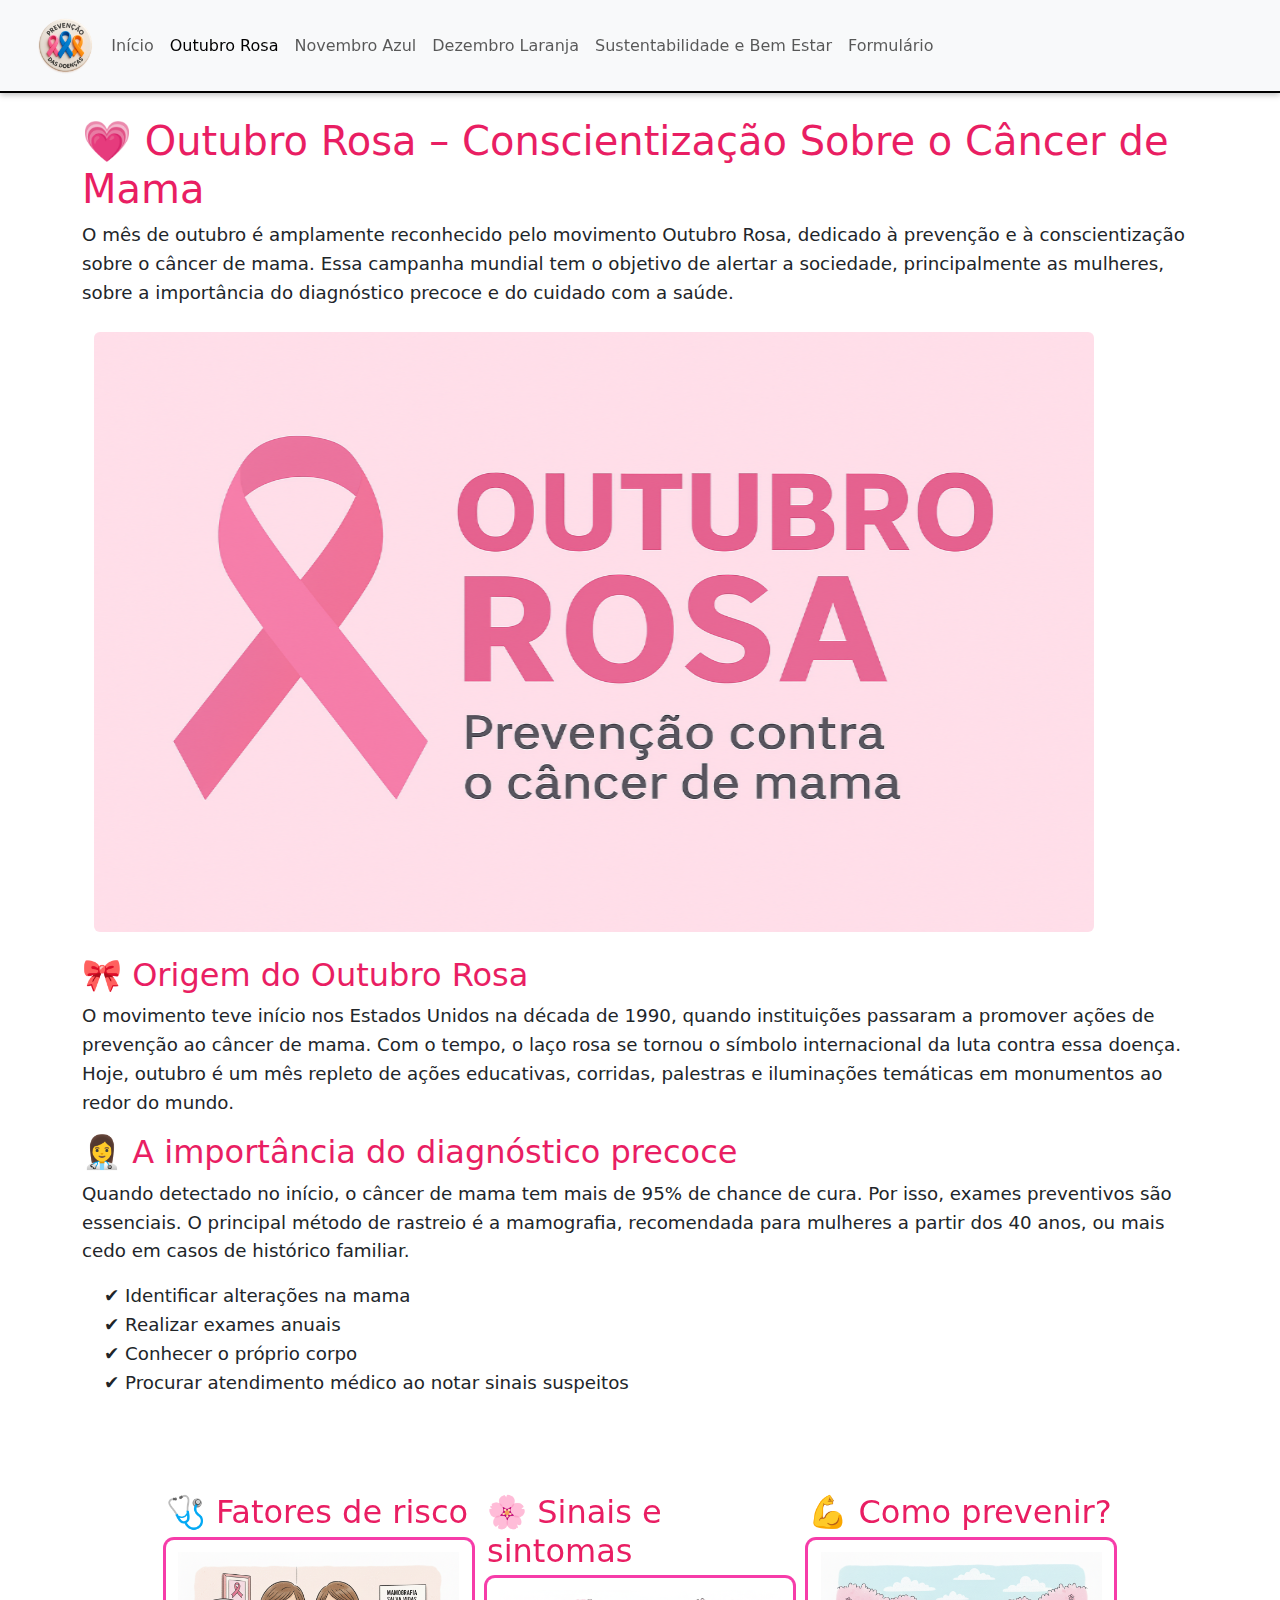
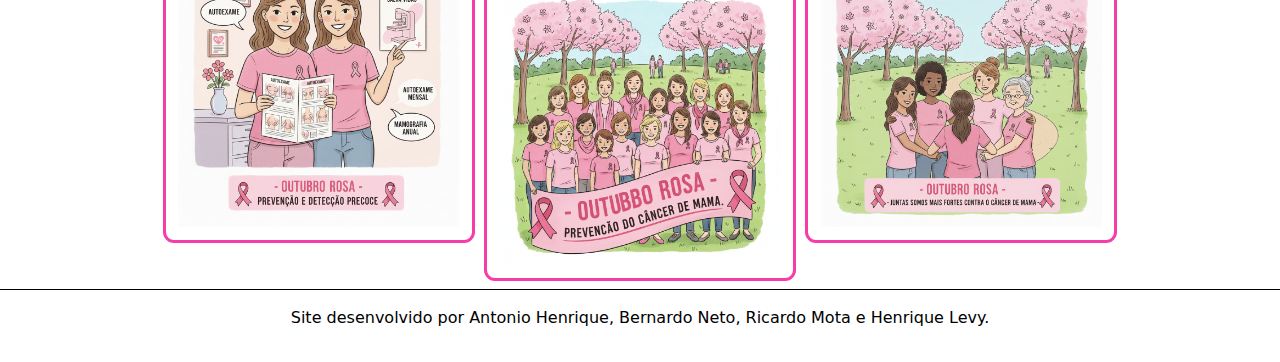
<file: outubro_rosa.html>
<!DOCTYPE html>
<html lang="pt-BR">
<head>
    <meta charset="UTF-8">
    <meta name="viewport" content="width=device-width, initial-scale=1.0">
    <title>Outubro Rosa - Cores do Bem</title>
    <link rel="stylesheet" href="style.css">
    <link href="https://cdn.jsdelivr.net/npm/bootstrap@5.3.3/dist/css/bootstrap.min.css" rel="stylesheet">
    <script src="https://cdn.jsdelivr.net/npm/bootstrap@5.3.3/dist/js/bootstrap.bundle.min.js"></script>
    <script src="https://code.jquery.com/jquery-3.6.0.min.js"></script>
    <link rel="icon" type="image/x-icon" href="Imagens/logo.png">
</head>

<body>
<nav class="navbar navbar-expand-lg bg-body-tertiary sticky-top">
    <div class="container-fluid">
        <a class="navbar-brand" href="#"></a>
        <img src="Imagens/logo.png" alt="Logo do site" class="logo">

        <button class="navbar-toggler" type="button" data-bs-toggle="collapse" data-bs-target="#navbarColor04" aria-controls="navbarColor04" aria-expanded="false" aria-label="Toggle navigation">
            <span class="navbar-toggler-icon"></span>
        </button>

        <div class="collapse navbar-collapse" id="navbarColor04">
            <ul class="navbar-nav me-auto">
                <li class="nav-item">
                    <a class="nav-link" href="index.html">Início</a>
                </li>
                <li class="nav-item">
                    <a class="nav-link active" href="outubro_rosa.html">Outubro Rosa</a>
                </li>
                <li class="nav-item">
                    <a class="nav-link" href="novembro_azul.html">Novembro Azul</a>
                </li>
                <li class="nav-item">
                    <a class="nav-link" href="dezembro_laranja.html">Dezembro Laranja</a>
                </li>
                <li class="nav-item">
                    <a class="nav-link" href="ods.html">Sustentabilidade e Bem Estar</a>
                </li>
                <li class="nav-item">
                    <a class="nav-link" href="formulario.html">Formulário</a>
                </li>
            </ul>
        </div>
    </div>
</nav>



<div class="container mt-4">
    <h1 style="color: #e91e63;">💗 Outubro Rosa – Conscientização Sobre o Câncer de Mama</h1>
    <p>
        O mês de outubro é amplamente reconhecido pelo movimento Outubro Rosa, dedicado à prevenção e à 
        conscientização sobre o câncer de mama. Essa campanha mundial tem o objetivo de alertar a sociedade, 
        principalmente as mulheres, sobre a importância do diagnóstico precoce e do cuidado com a saúde.
    </p>

    <div class="container mt-4">
        <img src="Imagens/pgn-out_copy_1000x600.png" alt="Outubro Rosa" class="img-fluid">
    </div><br>

    <h2 style="color: #e91e63;">🎀 Origem do Outubro Rosa</h2>
    <p>
        O movimento teve início nos Estados Unidos na década de 1990, quando instituições passaram a promover ações de 
        prevenção ao câncer de mama. Com o tempo, o laço rosa se tornou o símbolo internacional da luta contra essa doença. 
        Hoje, outubro é um mês repleto de ações educativas, corridas, palestras e iluminações temáticas em monumentos ao 
        redor do mundo.
    </p>

    <h2 style="color: #e91e63;">👩‍⚕️ A importância do diagnóstico precoce</h2>
    <p>
        Quando detectado no início, o câncer de mama tem mais de 95% de chance de cura. Por isso, exames preventivos 
        são essenciais. O principal método de rastreio é a mamografia, recomendada para mulheres a partir dos 40 anos, 
        ou mais cedo em casos de histórico familiar.
    </p>

    <ul>
        <li>✔ Identificar alterações na mama</li>
        <li>✔ Realizar exames anuais</li>
        <li>✔ Conhecer o próprio corpo</li>
        <li>✔ Procurar atendimento médico ao notar sinais suspeitos</li>
    </ul>

    <section id="linguagens" class="container p-5 my-5 bg-white text-white">
    <div class="flip-card">
        <h2 style="color: #e91e63;">🩺 Fatores de risco</h2>
        <div class="flip-card-inner">
            <div class="flip-card-front" style="box-shadow: 0px 0px 0px 3px rgba(245, 38, 159, 0.897);">
                <img src="Imagens/card_out2.png" class="cards">
            </div>
            <div class="flip-card-back" style="background-image: url(Imagens/fundorosa.png)">
                <ul>
                    <li>🎯 Histórico familiar da doença</li>
                    <li>🎯 Obesidade e sedentarismo</li>
                    <li>🎯 Consumo excessivo de álcool</li>
                    <li>🎯 Primeira menstruação precoce ou menopausa tardia</li>
                </ul>
            </div>
        </div>
    </div>
    
    <div class="flip-card">
        <h2 style="color: #e91e63;">🌸 Sinais e sintomas</h2>
        <div class="flip-card-inner">
            <div class="flip-card-front" style="box-shadow: 0px 0px 0px 3px rgba(245, 38, 159, 0.897);">
                <img src="Imagens/card_out.png" class="cards">
            </div>
            <div class="flip-card-back" style="background-image: url(Imagens/fundorosa.png)">
                <ul>
                    <li>🔍 Nódulos na mama ou axila</li>
                    <li>🔍 Alterações no formato da mama</li>
                    <li>🔍 Vermelhidão ou retração da pele</li>
                    <li>🔍 Saída de líquido anormal pelo mamilo</li>
                </ul>
            </div>
        </div>
    </div>

    <div class="flip-card">
        <h2 style="color: #e91e63;">💪 Como prevenir?</h2>
        <div class="flip-card-inner">
            <div class="flip-card-front" style="box-shadow: 0px 0px 0px 3px rgba(245, 38, 159, 0.897);">
                <img src="Imagens/card_out3.png" class="cards">
            </div>
            <div class="flip-card-back" style="background-image: url(Imagens/fundorosa.png)">
                <ul>
                    <li>🥗 Tenha uma alimentação equilibrada</li>
                    <li>🚶 Pratique atividades físicas regularmente</li>
                    <li>🚭 Evite o tabagismo</li>
                    <li>🍷 Reduza o consumo de álcool</li>
                    <li>🩺 Realize acompanhamento médico frequente</li>
                </ul>
            </div>
        </div>
    </div>

</div>
</section>

<footer>
    <p>Site desenvolvido por Antonio Henrique, Bernardo Neto, Ricardo Mota e Henrique Levy.</p>
</footer>

<div vw class="enabled">
    <div vw-access-button class="active"></div>
    <div vw-plugin-wrapper>
        <div class="vw-plugin-top-wrapper"></div>
    </div>
</div>
<script src="https://vlibras.gov.br/app/vlibras-plugin.js"></script>
<script>
    new window.VLibras.Widget('https://vlibras.gov.br/app');
</script>
<script>
    $('.flip-card').on('click', function() {
        $(this).find('.flip-card-inner').toggleClass('flipped');
    })
</script>
</body>
</html>
</file>
<file: style.css>
*, *::before, *::after {
    box-sizing: border-box;
}

.logo {
    width: 6%;
    height: auto;
}

@media (max-width: 768px) {
    .logo {
        width: 18%;
    }
}

@media screen and (orientation: portrait) {
    .logo {
        max-width: 95%;
    }
}

.navbar {
    border-bottom: 2px solid #000;
    box-shadow: 0 2px 6px rgba(0,0,0,0.25);
}

.carousel-caption {
    color: #fff;
    text-shadow: 2px 2px 4px rgba(0,0,0,0.55);
    background: rgba(0,0,0,0.45);
    padding: 10px;
    border-radius: 4px;
}

.carousel-control-prev-icon {
    background-color: #ff6a00;
}

.carousel-control-next-icon {
    background-color: #007BFF;
}

.carousel-control-prev-icon:hover,
.carousel-control-next-icon:hover {
    background-color: #e91e63;
}

h1.rosa, h2.rosa, h3.rosa {
    color: #e91e63;
}

h1.azul, h2.azul, h3.azul {
    color: #0a6cff;
}

h1.laranja, h2.laranja, h3.laranja {
    color: #ff7a1a;
}

.container p,
.container ul,
.container li {
    font-size: 1.14rem;
    line-height: 1.58;
}

.container ul {
    padding-left: 22px;
}

footer {
    background: #fff;
    color: #000;
    text-align: center;
    padding: 1rem 0;
    border-top: 1px solid #000;
}

img.img-fluid {
    border-radius: 6px;
}

.container-flex {
    display: flex;
    flex-direction: column;
    gap: 1.2rem;
}

li {
    list-style: none;
}

#linguagens {
    display: flex;
    flex-wrap: wrap;
    justify-content: center;
    gap: 1.5%;
    align-items: stretch;
}

.cards {
    width: 100%;
    height: 100%;
    object-fit: cover;
    display: block;
}

.flip-card {
    width: 30%;
    min-height: 300px;
    perspective: 1000px;
}

.flip-card-inner {
    width: 100%;
    height: 100%;
    transition: transform 0.8s;
    transform-style: preserve-3d;
    position: relative;
}

.flip-card-front, .flip-card-back {
    position: absolute;
    width: 100%;
    height: 100%;
    backface-visibility: hidden;
    border-radius: 0.5rem;
    display: flex;
    justify-content: center;
    align-items: center; 
    text-align: center; 
    padding: 4%;
    box-sizing: border-box;
    flex-direction: column;
}

.flip-card-front {
    color: rgb(0, 0, 0);
}

.flip-card-back {
    background-color: #000000;
    transform: rotateY(180deg);
    color: #000;
}

.flipped {
    transform: rotateY(180deg);
}

.flip-card:hover {
    transform: scale(1.06);
    z-index: 10;
}

.modal-header {
    color: rgb(0, 0, 0);
}

@media (max-width: 768px) {
    .flip-card {
        width: 100%;
        margin: 35px auto;
        display: block;
    }

    .flip-card-front, .flip-card-back {
    position: absolute;
    width: 100%;
    height: 100%;
    backface-visibility: hidden;
    border-radius: 0.5rem;
    display: flex;
    justify-content: center;
    align-items: center;
    text-align: center;
    padding: 4%;
    box-sizing: border-box;
    flex-direction: column;
    }
    
    #linguagens {
        gap: 0;
    }
}
</file>
